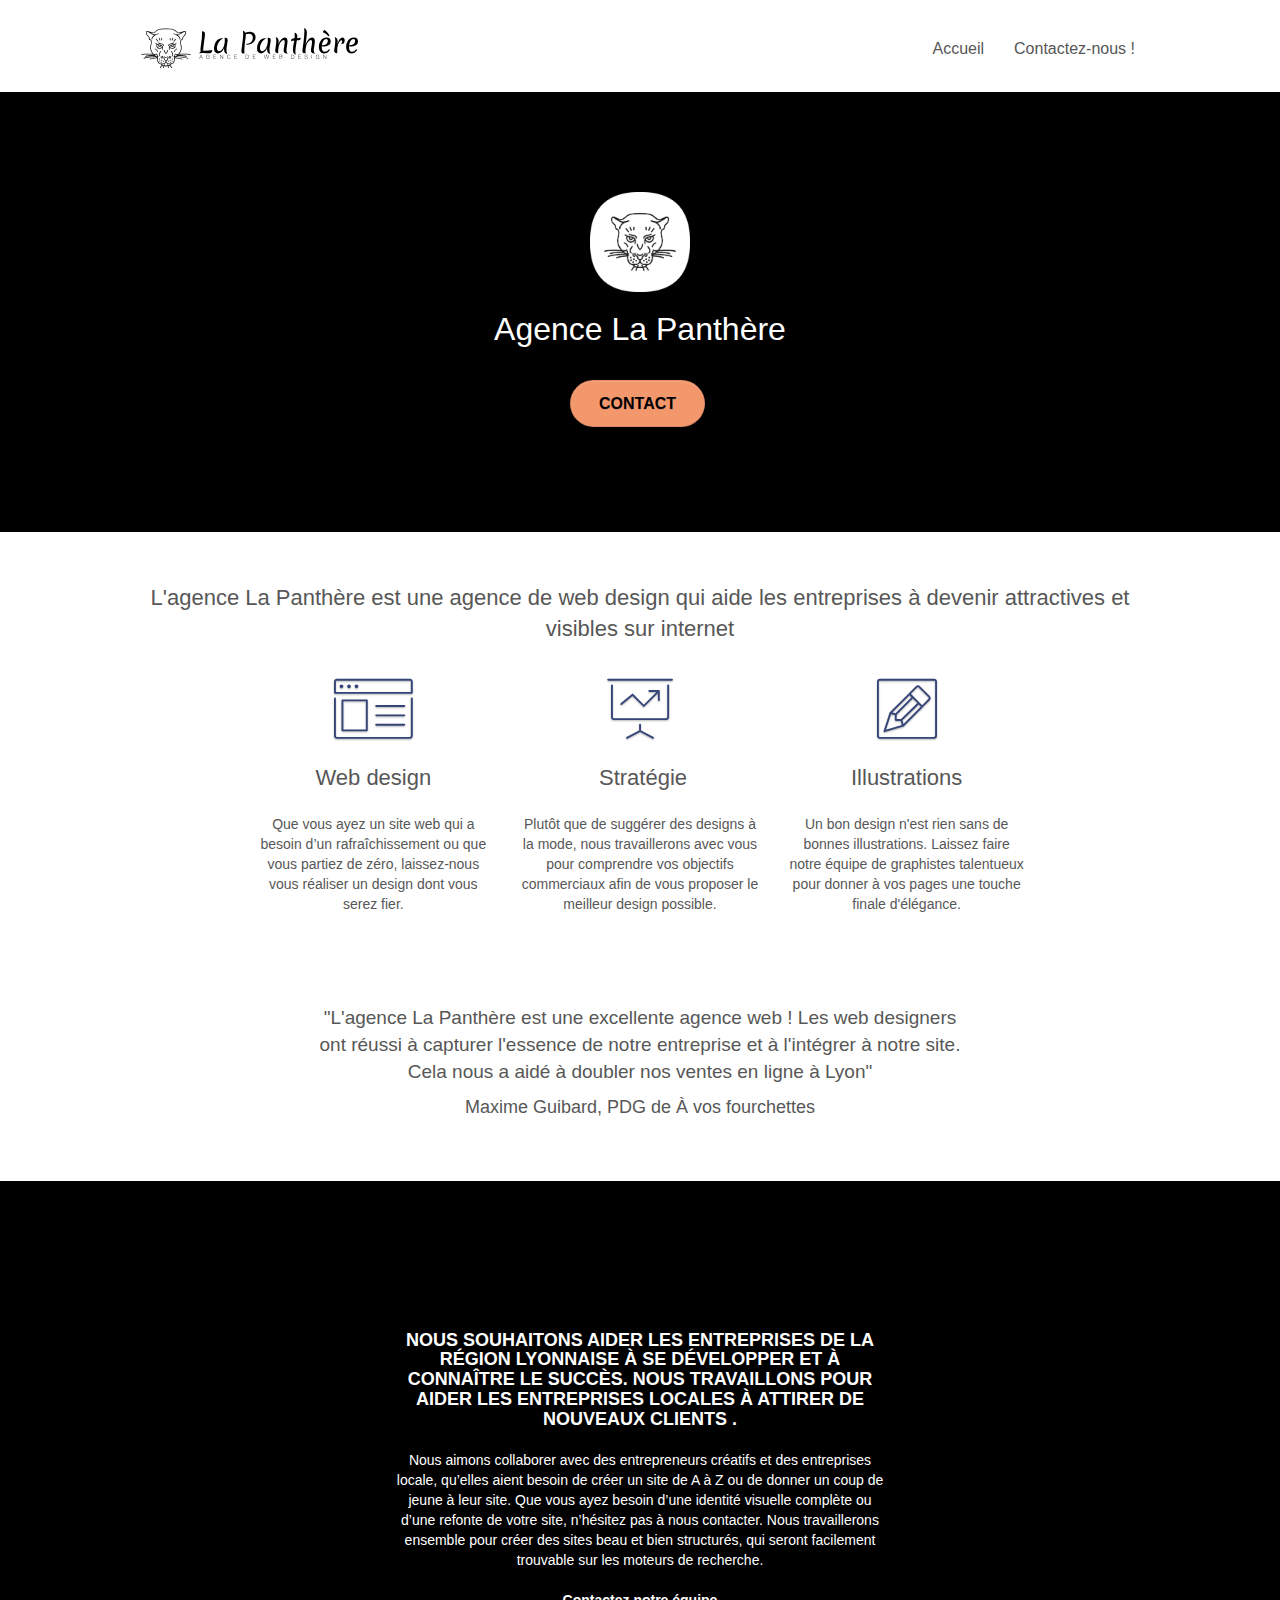
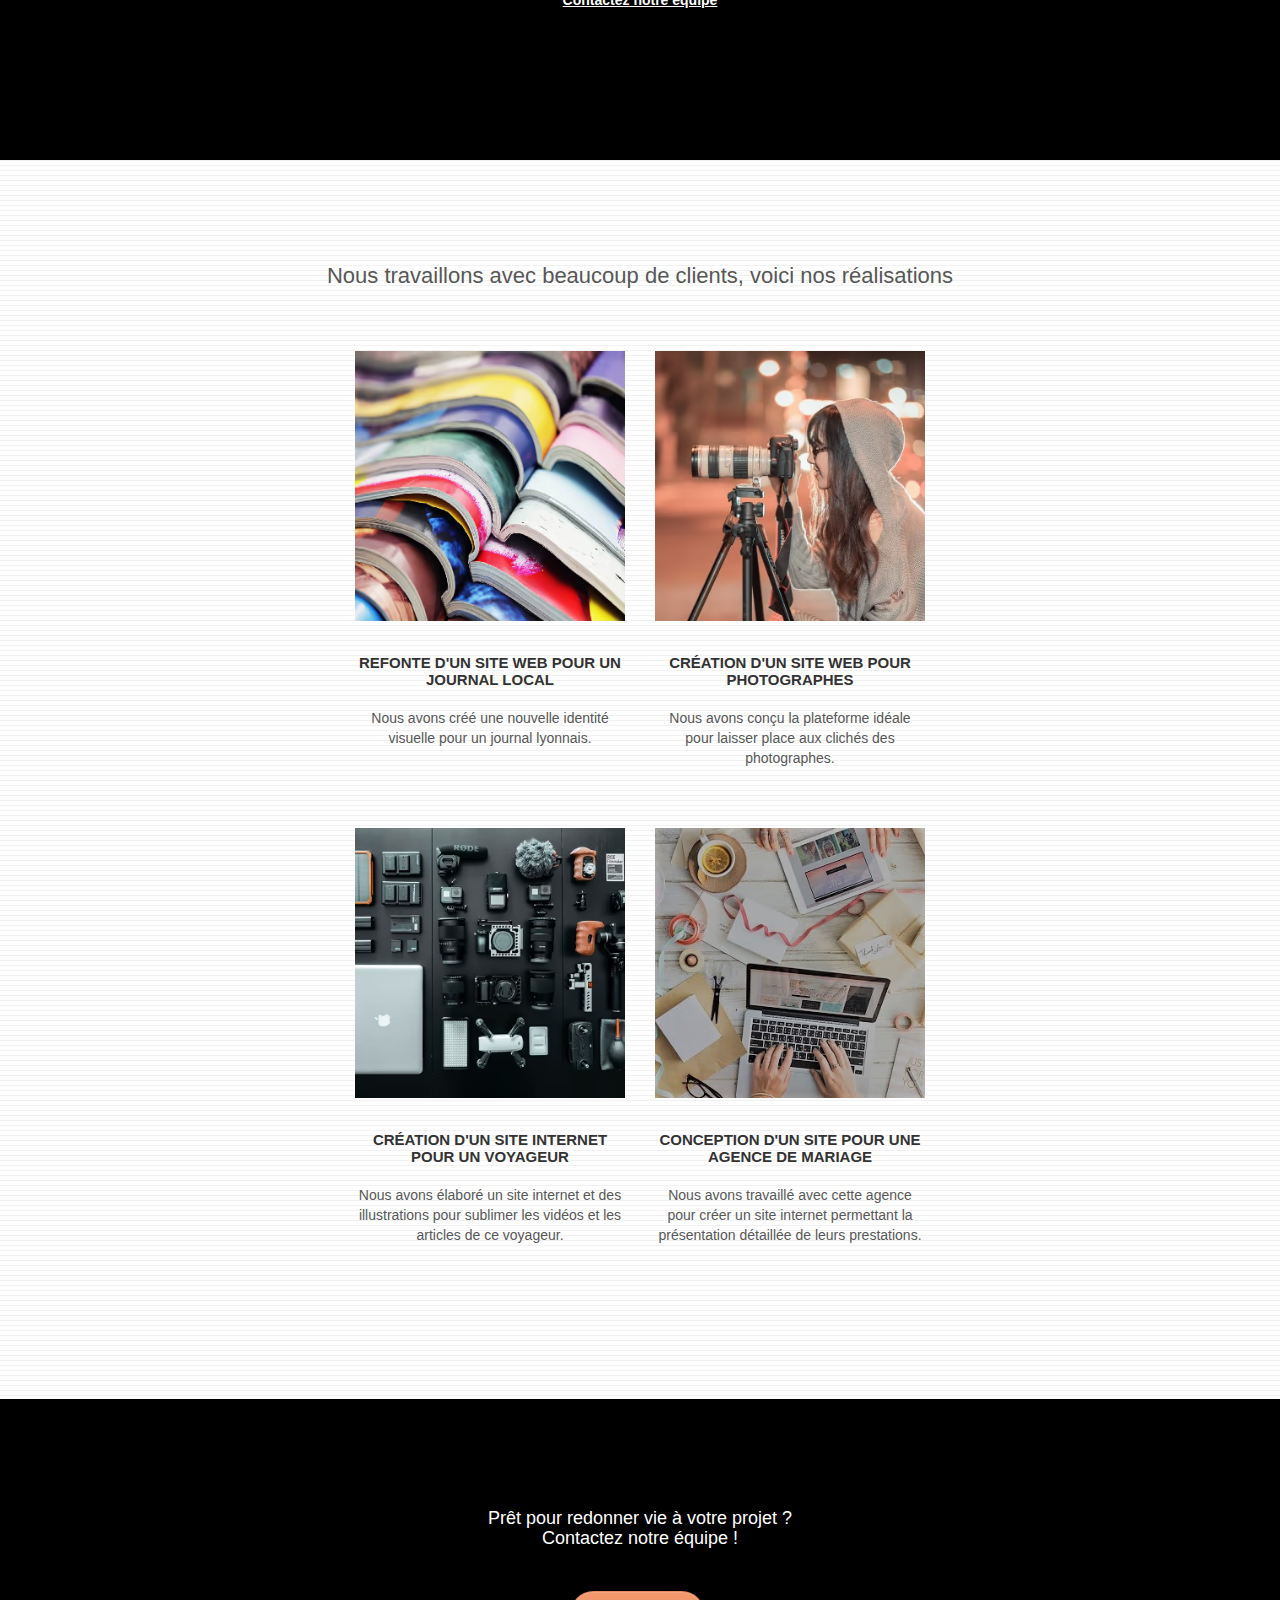
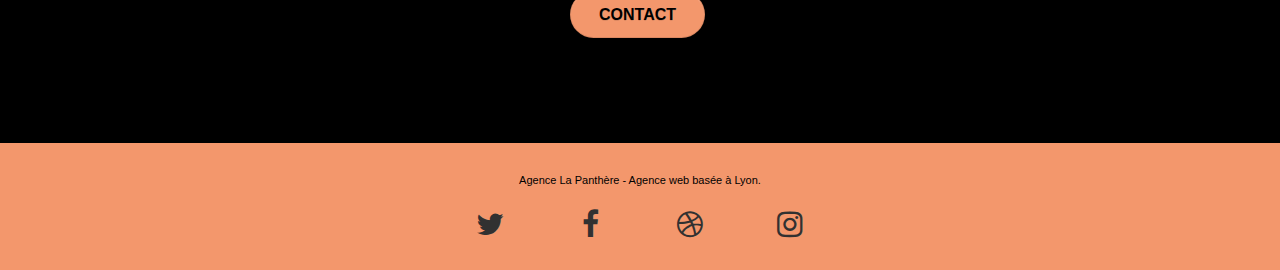
<file: index.html>
<!doctype html>
<html lang="fr">
<head>
    <meta charset="utf-8">
    <meta name="keywords" content="seo, google, site web, site internet, agence design paris, agence design, agence design,agence design,agence design,agence design,agence design,agence design,agence design,agence design">
    <meta name="description" content="L'entreprise La Panthère basée à Lyon est une agence de webdesign. Vous avez besoin de visibilité sur internet, d'un site vitrine ? Nous sommes là pour ça.">
    <meta name="viewport" content="width=device-width, initial-scale=1.0, viewport-fit=cover">
    <link rel="shortcut icon" type="image/png" href="favicon.jpg">
    
	<link rel="stylesheet" type="text/css" href="./css/bootstrap.css">
	<link rel="stylesheet" type="text/css" href="style.css">
	<link rel="stylesheet" type="text/css" href="./css/font-awesome.css">
	<link rel="stylesheet" type="text/css" href="./css/et-line.css">
	
    
	<script src="./js/jquery-2.1.0.js"></script>
	<script src="./js/bootstrap.js"></script>
	<script src="./js/blocs.js"></script>
	<script src="./js/jquery.touchSwipe.js" defer></script>
	<script src="./js/gmaps.js"></script>

    <title>La Panthère</title>

    
<!-- Analytics -->
 
<!-- Analytics END -->
    
</head>
<body>

	<!-- Principal conteneur -->
	<div class="page-container">
	
	<!-- bloc-0 -->
	<header>
		<div class="bloc bgc-white l-bloc " id="bloc-0">
			<div class="container bloc-sm">
		
				<nav class="navbar row">
					<div class="navbar-header">
						<a class="navbar-brand" href="index.html"><img src="img/agence-la-panthere-monochrome.svg" alt="Logo de tête de panthère noir et blanc" height="40" /></a>
						<button id="nav-toggle" type="button" class="ui-navbar-toggle navbar-toggle" data-toggle="collapse" data-target=".navbar-1">
							<span class="sr-only">Toggle navigation</span><span class="icon-bar"></span><span class="icon-bar"></span><span class="icon-bar"></span>
						</button>
					</div>
					<div class="collapse navbar-collapse navbar-1 special-dropdown-nav">
						<ul class="site-navigation nav navbar-nav">
							<li>
								<a href="index.html">Accueil</a>
							</li>
							<li>
							</li>
							<li>
								<a href="contact.html">Contactez-nous !</a>
							</li>
						</ul>
					</div>
				</nav>
			</div>
		</div>
	</header>
	<!-- bloc-0 END -->
	
	<!-- bloc-1-presentation -->
	<main>
		<div class="bloc bgc-dark-slate-blue bg-banniere d-bloc bg-t-edge bloc-bg-texture texture-paper b-parallax" id="bloc-1-hero">
			<div class="container bloc-lg">
				<div class="row tight-width-whitespace">
					<div class="col-sm-12">
						<img src="img/logo.webp" class="center-block image-resize-mode" width="100" alt="Logo d'une tête de panthère" />
						<h1 class="text-center hero-bloc-text white ">
							Agence La Panthère
						</h1>
						<div class="text-center">
							<a href="contact.html" class="btn btn-lg btn-clean btn-rd cta-hero btn-atomic-tangerine black" id="cta-hero">Contact</a>
						</div>
					</div>
				</div>
			</div>
		</div>
		<!-- bloc-1-presentation END -->
		
		<!-- bloc-2-services -->
		<div class="bloc bgc-white l-bloc" id="bloc-2-services">
			<div class="container bloc-md">
				<div class="row">
					<div class="col-sm-12 text-center">
						<p class="lapanthere-description">L'agence La Panthère est une agence de web design qui aide les entreprises à devenir attractives et visibles sur internet</p>
					</div>
				</div>
				<div class="row voffset-lg med-width-whitespace">
					<div class="col-sm-4">
						<div class="text-center">
							<span class="et-icon-browser sm-shadow icon-dark-slate-blue icons icon-lg"></span>
						</div>
						<h2 class="mg-md text-center">
							Web design
						</h2>
						<p class="text-center readable-size">
							Que vous ayez un site web qui a besoin d&rsquo;un rafraîchissement ou que vous partiez de zéro, laissez-nous vous réaliser un design dont vous serez fier.
						</p>
					</div>
					<div class="col-sm-4">
						<div class="text-center">
							<span class="et-icon-presentation sm-shadow icon-dark-slate-blue icons icon-lg"></span>
						</div>
						<h2 class="mg-md text-center">
							&nbsp;Stratégie
						</h2>
						<p class="text-center readable-size">
							Plutôt que de suggérer des designs à la mode, nous travaillerons avec vous pour comprendre vos objectifs commerciaux afin de vous proposer le meilleur design possible.<br>
						</p>
					</div>
					<div class="col-sm-4">
						<div class="text-center">
							<span class="et-icon-edit sm-shadow icon-dark-slate-blue icons icon-lg"></span>
						</div>
						<h2 class="mg-md text-center">
							Illustrations
						</h2>
						<p class="text-center readable-size">
							Un bon design n'est rien sans de bonnes illustrations. Laissez faire notre équipe de graphistes talentueux pour donner à vos pages une touche finale d'élégance.
						</p>
					</div>
				</div>
				<div class="row voffset-lg voffset">
					<div class="col-xs-12 col-md-8 col-md-offset-2 text-center">
						<p class="customer-feedback">"L'agence La Panthère est une excellente agence web ! Les web designers ont réussi à capturer l'essence de notre entreprise et à l'intégrer à notre site. Cela nous a aidé à doubler nos ventes en ligne à Lyon"</p>
						<p class="customer-feedback__name">Maxime Guibard, PDG de À vos fourchettes</p>
					</div>
				</div>
			</div>
		</div>
		<!-- bloc-2-services END -->
		
		<!-- bloc-3-what-i-do -->
		<div class="bloc tc-white bgc-atomic-tangerine bg-presentation d-bloc bloc-bg-texture texture-paper b-parallax" id="bloc-3-what-i-do">
			<div class="container bloc-lg">
				<div class="row tight-width-whitespace black-background">
					<div class="col-sm-12">
						<h3 class="mg-md text-center white big-readable-size">
							Nous souhaitons aider les entreprises de la région Lyonnaise à se développer et à connaître le succès. Nous travaillons pour aider les entreprises locales à attirer de nouveaux clients .<br>
						</h3>
						<p class="text-center white readable-size">
							Nous aimons collaborer avec des entrepreneurs créatifs et des entreprises locale, qu’elles aient besoin de créer un site de A à Z ou de donner un coup de jeune à leur site. Que vous ayez besoin d’une identité visuelle complète ou d’une refonte de votre site, n’hésitez pas à nous contacter. Nous travaillerons ensemble pour créer des sites beau et bien structurés, qui seront facilement trouvable sur les moteurs de recherche. <br><br><a class="ltc-white bold-link" href="contact.html">Contactez notre équipe</a><br>
						</p>
					</div>
				</div>
			</div>
		</div>
		<!-- bloc-3-what-i-do END -->
		
		<!-- bloc-4-portfolio -->
		<div class="bloc bgc-white bg-lines-h2-bg bg-repeat l-bloc" id="bloc-4-portfolio">
			<div class="container bloc-lg">
				<div class="row">
					<div class="col-sm-12 text-center">
						<p class="portfolio-title">Nous travaillons avec beaucoup de clients, voici nos réalisations</p>
					</div>
				</div>
				<div class="row tight-width-whitespace portfolio-row">
					<div class="col-sm-6 center-img">
						<a href="#" data-lightbox="img/1.jpg" data-gallery-id="gallery-1" data-caption="Refonte d'un site web pour un journal local" data-frame="snapshot-lb"><img src="img/1.avif" alt="Plusieurs journaux entreposés les uns sur les autres" class="img-responsive portfolio-thumb" width="320" height="320"/></a>
						<h3 class="mg-md text-center">
							Refonte d'un site web pour un journal local
						</h3>
						<p class="text-center readable-size">
							Nous avons créé une nouvelle identité visuelle pour un journal lyonnais.
						</p>
					</div>
					<div class="col-sm-6 center-img">
						<a href="#" data-lightbox="img/2.jpg" data-gallery-id="gallery-1" data-caption="Création d'un site web pour photographes" data-frame="snapshot-lb"><img src="img/2.avif" class="img-responsive portfolio-thumb" alt="Photographe derrière son objectif d'appareil photo" width="320" height="320"/></a>
						<h3 class="mg-md text-center">
							Création d'un site web pour photographes
						</h3>
						<p class="text-center readable-size">
							Nous avons conçu la plateforme idéale pour laisser place aux clichés des photographes.
						</p>
					</div>
				</div>
				<div class="row tight-width-whitespace portfolio-row">
					<div class="col-sm-6 center-img">
						<a href="#" data-lightbox="img/3.bmp" data-gallery-id="gallery-1" data-caption="Création d'un site internet pour un voyageur" data-frame="snapshot-lb"><img src="img/3.avif" class="img-responsive portfolio-thumb" alt="Caméra et autre matériel pour faire des vidéos pour un voyageur voulant partager ses aventures" width="320" height="320"/></a>
						<h3 class="mg-md text-center">
							Création d'un site internet pour un voyageur
						</h3>
						<p class="text-center readable-size">
							Nous avons élaboré un site internet et des illustrations pour sublimer les vidéos et les articles de ce voyageur.
						</p>
					</div>
					<div class="col-sm-6 center-img">
						<a href="#" data-lightbox="img/4.bmp" data-gallery-id="gallery-1" data-caption="Conception d'un site pour une agence de mariage" data-frame="snapshot-lb"><img src="img/4.avif" class="img-responsive portfolio-thumb" alt="Accessoires pour un mariage disposés sur une table avec quelqu'un travaillant sur ordinateur" width="320" height="320"/></a>
						<h3 class="mg-md text-center">
							Conception d'un site pour une agence de mariage
						</h3>
						<p class="text-center readable-size">
							Nous avons travaillé avec cette agence pour créer un site internet permettant la présentation détaillée de leurs prestations.
						</p>
					</div>
				</div>
			</div>
		</div>
		<!-- bloc-4-portfolio END -->
		
		<!-- bloc-5-cta -->
		<div class="bloc bgc-dark-slate-blue bg-banniere d-bloc bloc-bg-texture texture-paper" id="bloc-5-cta">
			<div class="container bloc-lg">
				<div class="row">
					<h4 class="mg-md text-center white contact-our-team">
						Prêt pour redonner vie à votre projet ?<br>Contactez notre équipe !
					</h4>
					<div class="col-sm-12 text-center">
						<a href="contact.html" class="btn btn-atomic-tangerine btn-clean btn-rd btn-lg cta-hero black">Contact</a>
					</div>
				</div>
			</div>
		</div>
	</main>

<!-- bloc-5-cta END -->

<!-- Footer - bloc-8 -->
<footer>
	<div class="bloc bgc-atomic-tangerine d-bloc" id="bloc-8">
		<div class="container bloc-sm footer-padding">
			<div class="row">
				<div class="col-sm-12">
					<p class="text-center black">
						Agence La Panthère - Agence web basée à Lyon.<br>
					</p>
					<div class="row row-no-gutters social logo-margin">
						<div class="col-sm-3">
							<div class="text-center">
								<a class="social" href="index.html" aria-label="logo Twitter"><span class="fa fa-twitter icon-md"></span></a>
							</div>
						</div>
						<div class="col-sm-3">
							<div class="text-center">
								<a class="social" href="index.html" aria-label="logo Facebook"><span class="fa fa-facebook icon-md"></span></a>
							</div>
						</div>
						<div class="col-sm-3">
							<div class="text-center">
								<a class="social" href="index.html" aria-label="logo Dribbble"><span class="fa fa-dribbble icon-md"></span></a>
							</div>
						</div>
						<div class="col-sm-3">
							<div class="text-center">
								<a class="social" href="index.html" aria-label="logo Instagram"><span class="fa fa-instagram icon-md"></span></a>
							</div>
						</div>
					</div>
				</div>
			</div>
		</div>
	</div>
</footer>
<!-- Footer - bloc-8 END -->

</div>
<!-- Principal conteneur END -->
    

</body>
</html>
</file>
<file: style.css>
body {
    margin: 0;
    padding: 0;
    background: #FFF;
    overflow-x: hidden;
    -webkit-font-smoothing: antialiased;
    -moz-osx-font-smoothing: grayscale;
}

a,
button {
    transition: all .3s ease-in-out;
    outline: none!important;
}

a:hover {
    text-decoration: none;
    cursor: pointer;
}

#page-loading-blocs-notifaction {
    position: fixed;
    top: 0;
    bottom: 0;
    width: 100%;
    z-index: 100000;
    background: #FFFFFF url("img/pageload-spinner.gif") no-repeat center center;
}

.bloc {
    width: 100%;
    clear: both;
    background: 50% 50% no-repeat;
    padding: 0 50px;
    -webkit-background-size: cover;
    -moz-background-size: cover;
    -o-background-size: cover;
    background-size: cover;
    position: relative;
}

.bloc .container {
    padding-left: 0;
    padding-right: 0;
}

.bloc-lg {
    padding: 100px 50px;
}

.bloc-md {
    padding: 50px;
}

.bloc-sm {
    padding: 20px 50px;
}

.bg-center,
.bg-l-edge,
.bg-r-edge,
.bg-t-edge,
.bg-b-edge,
.bg-tl-edge,
.bg-bl-edge,
.bg-tr-edge,
.bg-br-edge,
.bg-repeat {
    -webkit-background-size: auto!important;
    -moz-background-size: auto!important;
    -o-background-size: auto!important;
    background-size: auto!important;
}

.bg-repeat {
    background: repeat;
}

.bg-t-edge {
    background: top no-repeat;
}

.bloc-bg-texture::before {
    content: "";
    background-size: 2px 2px;
    position: absolute;
    top: 0;
    bottom: 0;
    left: 0;
    right: 0;
}

.texture-paper::before {
    background: url("img/texture-paper.avif");
    background-size: 280px 280px;
}

.b-parallax {
    background-attachment: fixed;
}

.d-bloc {
    color: rgba(255, 255, 255, .7);
}

.d-bloc button:hover {
    color: rgba(255, 255, 255, .9);
}

.d-bloc .icon-round,
.d-bloc .icon-square,
.d-bloc .icon-rounded,
.d-bloc .icon-semi-rounded-a,
.d-bloc .icon-semi-rounded-b {
    border-color: rgba(255, 255, 255, .9);
}

.d-bloc .divider-h span {
    border-color: rgba(255, 255, 255, .2);
}

.d-bloc .a-btn,
.d-bloc .navbar a,
.d-bloc .navbar-brand,
.d-bloc a .icon-sm,
.d-bloc a .icon-md,
.d-bloc a .icon-lg,
.d-bloc a .icon-xl,
.d-bloc h1 a,
.d-bloc h2 a,
.d-bloc h3 a,
.d-bloc h4 a,
.d-bloc h5 a,
.d-bloc h6 a,
.d-bloc p a {
    color: rgba(255, 255, 255, .6);
}

.d-bloc .a-btn:hover,
.d-bloc .navbar a:hover,
.d-bloc .navbar-brand:hover,
.d-bloc a:hover .icon-sm,
.d-bloc a:hover .icon-md,
.d-bloc a:hover .icon-lg,
.d-bloc a:hover .icon-xl,
.d-bloc h1 a:hover,
.d-bloc h2 a:hover,
.d-bloc h3 a:hover,
.d-bloc h4 a:hover,
.d-bloc h5 a:hover,
.d-bloc h6 a:hover,
.d-bloc p a:hover {
    color: rgba(255, 255, 255, 1);
}

.d-bloc .navbar-toggle .icon-bar {
    background: rgba(255, 255, 255, 1);
}

.d-bloc .btn-wire,
.d-bloc .btn-wire:hover {
    color: rgba(255, 255, 255, 1);
    border-color: rgba(255, 255, 255, 1);
}

.d-bloc .panel {
    color: rgba(0, 0, 0, .5);
}

.d-bloc .panel button:hover {
    color: rgba(0, 0, 0, .7);
}

.d-bloc .panel icon {
    border-color: rgba(0, 0, 0, .7);
}

.d-bloc .panel .divider-h span {
    border-color: rgba(0, 0, 0, .1);
}

.d-bloc .panel .a-btn {
    color: rgba(0, 0, 0, .6);
}

.d-bloc .panel .a-btn:hover {
    color: rgba(0, 0, 0, 1);
}

.d-bloc .panel .btn-wire,
.d-bloc .panel .btn-wire:hover {
    color: rgba(0, 0, 0, .7);
    border-color: rgba(0, 0, 0, .3);
}

.d-bloc .panel,
.l-bloc {
    color: rgba(0, 0, 0, .5);
}

.d-bloc .panel button:hover,
.l-bloc button:hover {
    color: rgba(0, 0, 0, .7);
}

.l-bloc .icon-round,
.l-bloc .icon-square,
.l-bloc .icon-rounded,
.l-bloc .icon-semi-rounded-a,
.l-bloc .icon-semi-rounded-b {
    border-color: rgba(0, 0, 0, .7);
}

.d-bloc .panel .divider-h span,
.l-bloc .divider-h span {
    border-color: rgba(0, 0, 0, .1);
}

.d-bloc .panel .a-btn,
.l-bloc .a-btn,
.l-bloc .navbar a,
.l-bloc .navbar-brand,
.l-bloc a .icon-sm,
.l-bloc a .icon-md,
.l-bloc a .icon-lg,
.l-bloc a .icon-xl,
.l-bloc h1 a,
.l-bloc h2 a,
.l-bloc h3 a,
.l-bloc h4 a,
.l-bloc h5 a,
.l-bloc h6 a,
.l-bloc p a {
    color: rgba(0, 0, 0, .6);
}

.d-bloc .panel .a-btn:hover,
.l-bloc .a-btn:hover,
.l-bloc .navbar a:hover,
.l-bloc .navbar-brand:hover,
.l-bloc a:hover .icon-sm,
.l-bloc a:hover .icon-md,
.l-bloc a:hover .icon-lg,
.l-bloc a:hover .icon-xl,
.l-bloc h1 a:hover,
.l-bloc h2 a:hover,
.l-bloc h3 a:hover,
.l-bloc h4 a:hover,
.l-bloc h5 a:hover,
.l-bloc h6 a:hover,
.l-bloc p a:hover {
    color: rgba(0, 0, 0, 1);
}

.l-bloc .navbar-toggle .icon-bar {
    color: rgba(0, 0, 0, .6);
}

.d-bloc .panel .btn-wire,
.d-bloc .panel .btn-wire:hover,
.l-bloc .btn-wire,
.l-bloc .btn-wire:hover {
    color: rgba(0, 0, 0, .7);
    border-color: rgba(0, 0, 0, .3);
}

.voffset {
    margin-top: 30px;
}

.voffset-lg {
    margin-top: 80px;
}

.row-no-gutters {
    margin-right: 0;
    margin-left: 0;
}

.row.row-no-gutters > [class^="col-"],
.row.row-no-gutters > [class*=" col-"] {
    padding-right: 0;
    padding-left: 0;
}

#bloc-1-hero h1 {
    font-size: 32px;
}

.navbar {
    margin-bottom: 0;
    z-index: 1;
}

.navbar-brand {
    height: auto;
    padding: 3px 15px;
    font-size: 25px;
    font-weight: normal;
    font-weight: 600;
    line-height: 44px;
}

.navbar-brand img {
    max-height: 200px;
    margin: 0 5px 0 0;
    display: inline;
}

.navbar-brand img[src$=svg] {
    min-width: 100px;
}

.nav-center .navbar-brand img {
    margin: 0;
}

.navbar .nav {
    padding-top: 2px;
    margin-right: -16px;
    float: right;
    z-index: 1;
}

.nav > li {
    float: left;
    margin-top: 4px;
    font-size: 16px;
}

.navbar-nav .open .dropdown-menu > li > a {
    text-align: inherit;
}

.nav > li a:hover,
.nav > li a:focus {
    background: transparent;
}

.navbar-toggle {
    margin: 10px 10px 0 0;
    border: 0px;
}

.navbar-toggle:hover {
    background: transparent!important;
}

.navbar-toggle .icon-bar {
    background-color: rgba(0, 0, 0, .5);
    width: 26px;
}

.nav-invert .navbar .nav {
    float: left;
}

.nav-invert .navbar-header,
.nav-invert .navbar-brand {
    float: right;
    position: relative;
    z-index: 2;
}

@media (min-width: 768px) {
    .site-navigation {
        position: absolute;
        top: 50%;
        right: 20px;
        transform: translate(0, -50%);
        -webkit-transform: translateY(-50%);
    }
    .nav > li .dropdown-menu a,
    .nav > li .dropdown-menu a:hover {
        color: #484848;
    }
    .nav-invert .site-navigation {
        left: 0;
        right: 0;
    }
    .nav-center {
        text-align: center;
    }
    .nav-center .navbar-header {
        width: 100%;
    }
    .nav-center .navbar-header,
    .nav-center .navbar-brand,
    .nav-center .nav > li {
        float: none;
        display: inline-block;
    }
    .nav-center .site-navigation {
        position: relative;
        width: 100%;
        right: 0;
        margin-right: 0px;
        margin-top: 20px;
    }
    .nav-center.mini-nav .navbar-toggle {
        float: none;
        margin: 10px auto 0;
    }
}

.nav > li > .dropdown a {
    background: none!important;
    display: block;
    padding: 14px 15px;
}

nav .caret {
    margin: 0 5px;
}

.dropdown-menu .dropdown-menu {
    top: -8px;
    left: 100%;
}

.dropdown-menu .dropmenu-flow-right {
    top: 100%;
    left: 0;
    margin-left: -1px;
    border-top-left-radius: 0;
    border-top-right-radius: 0;
}

.dropdown-menu .dropdown span {
    border: 4px solid black;
    border-top-color: transparent;
    border-right-color: transparent;
    border-bottom-color: transparent;
    margin: 6px -5px 0 0!important;
    float: right;
}

.mg-md {
    margin-top: 10px;
    margin-bottom: 20px;
}

.mg-lg {
    margin-top: 10px;
    margin-bottom: 40px;
}

.btn {
    margin: 0 5px 5px 0;
}

.btn.pull-right {
    margin: 0 0 5px 5px;
}

.btn-d,
.btn-d:hover,
.btn-d:focus {
    color: #FFF;
    background: rgba(0, 0, 0, .3);
}

button {
    outline: none!important;
}

.btn-rd {
    border-radius: 40px;
}

.btn-clean {
    border: 1px solid rgba(0, 0, 0, .08);
    border-bottom-color: rgba(0, 0, 0, .1);
    text-shadow: 0 1px 0 rgba(0, 0, 1, .1);
    box-shadow: 0 1px 3px rgba(0, 0, 1, .25), inset 0 1px 0 0 rgba(255, 255, 255, .15);
}

.icon-md {
    font-size: 30px!important;
}

.icon-lg {
    font-size: 60px!important;
}

.sm-shadow {
    text-shadow: 0 1px 2px rgba(0, 0, 0, .3);
}

.panel-sq,
.panel-sq .panel-heading,
.panel-sq .panel-footer {
    border-radius: 0;
}

.panel-rd {
    border-radius: 30px;
}

.panel-rd .panel-heading {
    border-radius: 29px 29px 0 0;
}

.panel-rd .panel-footer {
    border-radius: 0 0 29px 29px;
}

.form-control {
    border-color: rgba(0, 0, 0, .1);
    box-shadow: none;
}

.scrollToTop {
    width: 40px;
    height: 40px;
    position: fixed;
    bottom: 20px;
    right: 20px;
    opacity: 0;
    z-index: 500;
    transition: all .3s ease-in-out;
}

.scrollToTop span {
    margin-top: 6px;
}

.showScrollTop {
    font-size: 14px;
    opacity: 1;
}

a[data-lightbox] {
    position: relative;
    display: block;
    text-align: center;
}

a[data-lightbox]:hover::before {
    content: "+";
    font-family: "HelveticaNeue-Light", "Helvetica Neue Light", "Helvetica Neue", Helvetica, Arial;
    font-size: 32px;
    width: 50px;
    height: 50px;
    margin-left: -25px;
    border-radius: 50%;
    background: rgba(0, 0, 0, .6);
    color: #FFF;
    font-weight: 100;
    z-index: 1;
    position: absolute;
    top: 50%;
    transform: translateY(-50%);
    -webkit-transform: translateY(-50%);
}

a[data-lightbox]:hover img {
    opacity: 0.6;
    -webkit-animation-fill-mode: none;
    animation-fill-mode: none;
}

#lightbox-modal {
    display: flex;
    align-items: center;
}

#lightbox-modal .modal-dialog {
    width: 90%;
    max-width: 900px;
    margin: 0 auto 0;
}

#lightbox-modal .modal-dialog img {
    max-height: 90vh;
    margin: 0 auto;
}

.lightbox-caption {
    padding: 20px;
    color: #FFF;
    background: rgba(0, 0, 0, .5);
    position: absolute;
    left: 15px;
    right: 15px;
    bottom: 5px;
}

.close-lightbox {
    color: #FFF;
    font-size: 30px;
    position: absolute;
    top: 20px;
    right: 20px;
    z-index: 20;
    background: rgba(0, 0, 0, .5);
    border: none;
    line-height: 30px;
    padding: 0 9px 5px;
    opacity: 0.3;
}

.close-lightbox:hover,
.next-lightbox:hover,
.prev-lightbox:hover {
    opacity: 1.0;
    color: #FFF;
}

.next-lightbox,
.prev-lightbox {
    font-size: 20px;
    color: rgba(255, 255, 255, .9);
    background: rgba(0, 0, 0, .5);
    transition: all .2s ease-in-out;
    position: absolute;
    top: 45%;
    z-index: 1;
    opacity: 0.4;
}

.next-lightbox {
    padding: 6px 8px 1px 13px;
    right: 25px;
}

.prev-lightbox {
    padding: 6px 13px 1px 10px;
    left: 25px;
}

.snapshot-lb .modal-body {
    padding-bottom: 45px;
}

.snapshot-lb .lightbox-caption {
    padding: 0;
    color: rgba(0, 0, 0, .5);
    background: none;
}

h1,
h2,
h3,
h4,
h5,
h6,
p,
label,
.btn,
a {
    font-family: "helvetica";
    font-weight: 400;
    color: #575757!important;
}

.container {
    max-width: 1000px;
}

.hero-bloc-text {
    font-size: 38px;
}

.hero-bloc-text-sub {
    font-size: 36px;
}

.statement-bloc-text {
    line-height: 26px;
    font-style: italic;
    font-size: 20px;
    text-align: center;
    font-weight: lighter;
    max-width: 520px;
    margin: auto auto auto auto;
}

p {
    font-size: 11px;
}

.tight-width-whitespace {
    max-width: 600px;
    margin: auto auto auto auto;
}

.h1 {
    font-size: 20px;
    font-family: "Open Sans";
}

.cta-hero {
    margin-top: 22px;
    color: #FFFFFF!important;
    text-transform: uppercase;
    padding: 12px 28px 12px 28px;
    font-size: 16px;
    font-weight: 700;
}

.social {
    max-width: 400px;
    margin: auto auto auto auto;
}

h2 {
    font-size: 22px;
    line-height: 1.4em;
}

h3 {
    font-size: 15px;
    text-transform: uppercase;
    font-weight: 700;
    color: #333333!important;
}

.med-width-whitespace {
    max-width: 800px;
    margin: auto auto auto auto;
    box-shadow: 0px 0px 0px #000000;
}

h1 {
    color: #333333!important;
}

h4 {
    color: #333333!important;
}

.icons {
    margin-bottom: 14px;
    margin-top: 24px;
}

.white {
    color: #FFFFFF!important;
}

.portfolio-thumb {
    margin-bottom: 24px;
}

.portfolio-row {
    margin-bottom: 44px;
    margin-top: 50px;
}

.avatar {
    box-shadow: 0px 4px 9px rgba(0, 0, 0, 0.3);
}

.black-background {
    background-color: rgba(165, 147, 99, 0.7);
    padding: 40px 40px 40px 40px;
}

.bold-link {
    font-weight: 900;
    text-decoration: underline!important;
}

.bgc-white {
    background-color: #FFFFFF;
}

.bgc-dark-slate-blue {
    background-color: #364577;
}

.bgc-atomic-tangerine {
    background-color: #F3976C;
}

.tc-white {
    color: #F3976C!important;
}

.btn-atomic-tangerine {
    background: #F3976C;
    color: #FFFFFF!important;
}

.btn-atomic-tangerine:hover {
    background: #c27956!important;
    color: #000000!important;
}

.ltc-white {
    color: #FFFFFF!important;
}

.ltc-white:hover {
    color: #cccccc!important;
}

.ltc-atomic-tangerine {
    color: #F3976C!important;
}

.ltc-atomic-tangerine:hover {
    color: #c27956!important;
}

.icon-dark-slate-blue {
    color: #364577!important;
    border-color: #364577!important;
}

.bg-dots-bg {
    background-image: url("img/dots-bg.png");
}

.bg-lines-h2-bg {
    background-image: url("img/lines-h2-bg.png");
}

.bg-banniere {
    background-image: url("img/agence-la-panthere.avif");
}

.bg-presentation {
    background-image: url("img/image-de-presentation.avif");
}

@media (max-width: 1024px) {
    .bloc {
        padding-left: 20px;
        padding-right: 20px;
    }
    .bloc.full-width-bloc,
    .bloc-tile-2.full-width-bloc .container,
    .bloc-tile-3.full-width-bloc .container,
    .bloc-tile-4.full-width-bloc .container {
        padding-left: 0;
        padding-right: 0;
    }
}

@media (max-width: 992px) and (min-width: 768px) {
    .navbar .nav {
        max-width: 80%
    }
    .nav-center.navbar .nav {
        max-width: 100%
    }
}

@media only screen and (min-width: 768px) and (max-width: 1024px) and (orientation: landscape) {
    .b-parallax {
        background-attachment: scroll;
    }
}

@media only screen and (min-width: 1024px) and (max-width: 1366px) and (-webkit-min-device-pixel-ratio: 1.5) {
    .b-parallax {
        background-attachment: scroll;
    }
}

@media (max-width: 991px) {
    .container {
        width: 100%;
    }
    .b-parallax {
        background-attachment: scroll;
    }
    .page-container,
    #hero-bloc {
        overflow-x: hidden;
        position: relative;
    }
    .bloc-group,
    .bloc-group .bloc {
        display: block;
        width: 100%;
    }
    .bloc-fill-screen .fill-bloc-top-edge,
    .bloc-fill-screen .fill-bloc-bottom-edge {
        padding: 0 20px;
    }
}

@media (max-width: 767px) {
    .page-container {
        overflow-x: hidden;
        position: relative;
    }
    h1,
    h2,
    h3,
    h4,
    h5,
    h6,
    p,
    #disqus_thread {
        padding-left: 10px!important;
        padding-right: 10px!important;
    }
    .b-parallax {
        background-attachment: scroll;
    }
    .navbar .nav {
        padding-top: 0;
        border-top: 1px solid rgba(0, 0, 0, .2);
        float: none!important;
    }
    .navbar.row {
        margin-left: 0;
        margin-right: 0;
    }
    .site-navigation {
        position: inherit;
        transform: none;
        -webkit-transform: none;
        -ms-transform: none;
    }
    .nav > li {
        margin-top: 0;
        border-bottom: 1px solid rgba(0, 0, 0, .1);
        background: rgba(0, 0, 0, .05);
        text-align: left;
        padding-left: 15px;
        width: 100%;
    }
    .nav > li:hover {
        background: rgba(0, 0, 0, .08);
    }
    .dropdown .dropdown a .caret {
        float: none;
        margin: 5px 0 0 10px!important;
        border: 4px solid black;
        border-bottom-color: transparent;
        border-right-color: transparent;
        border-left-color: transparent;
    }
    #hero-bloc .navbar .nav {
        background: rgba(0, 0, 0, .8);
    }
    #hero-bloc .navbar .nav a {
        color: rgba(255, 255, 255, .6);
    }
    .hero {
        padding: 50px 0;
    }
    .hero-nav {
        left: -1px;
        right: -1px;
    }
    .navbar-collapse {
        padding: 0;
        overflow-x: hidden;
        -webkit-box-shadow: none;
        box-shadow: none;
    }
    .navbar-brand img {
        max-height: 40px;
        width: auto;
    }
    .nav-invert .navbar-header {
        float: none;
        width: 100%;
    }
    .nav-invert .navbar-toggle {
        float: left;
        margin-left: 10px;
    }
    .bloc {
        padding-left: 0;
        padding-right: 0;
    }
    .bloc-xxl,
    .bloc-xl,
    .bloc-lg {
        padding: 40px 0;
    }
    .bloc-sm,
    .bloc-md {
        padding-left: 0;
        padding-right: 0;
    }
    .bloc-tile-2 .container,
    .bloc-tile-3 .container,
    .bloc-tile-4 .container,
    .bloc-fill-screen .fill-bloc-top-edge,
    .bloc-fill-screen .fill-bloc-bottom-edge {
        padding-left: 0;
        padding-right: 0;
    }
    .a-block {
        padding: 0 10px;
    }
    .btn-dwn {
        display: none;
    }
    .voffset {
        margin-top: 5px;
    }
    .voffset-md {
        margin-top: 20px;
    }
    .voffset-lg {
        margin-top: 30px;
    }
    form {
        padding: 5px;
    }
    .close-lightbox {
        display: inline-block;
    }
    .blocsapp-device-iphone5 {
        background-size: 216px 425px;
        padding-top: 60px;
        width: 216px;
        height: 425px;
    }
    .blocsapp-device-iphone5 img {
        width: 180px;
        height: 320px;
    }
}

@media (max-width: 400px) {
    .bloc {
        padding-left: 0;
        padding-right: 0;
    }
}

@media (max-width: 767px) {
    .bloc-mob-center-text {
        text-align: center;
    }
}

.lapanthere-description {
    font-size: 22px;
}

h2 p {
    font-size: 17px;
}

.customer-feedback {
    font-size: 19px;
}

.customer-feedback__name {
    font-size: 18px;
}

.readable-size {
    font-size: 14px;
}

.big-readable-size {
    font-size: 18px;
}


.footer-padding {
    padding: 30px 0;
}

.logo-margin {
    margin-top: 20px;
}

.portfolio-title {
    font-size: 22px;
}

.center-img {
    display: flex;
    flex-direction: column;
    justify-content: center;
    align-items: center;
}

.contact-our-team {
    position: relative;
    z-index: 99;
}

.black {
    color: black!important;
}

.fa-instagram,
.fa-dribbble,
.fa-facebook,
.fa-twitter {
    color: rgb(49, 49, 49)!important;
}

.fa-instagram:hover,
.fa-dribbble:hover,
.fa-facebook:hover,
.fa-twitter:hover {
    color: black!important;
}
</file>
<file: css/et-line.css>
@font-face {
    font-family: et-line;
    src: url(../fonts/et-line.eot);
    src: url(../fonts/et-line.eot?#iefix) format('embedded-opentype'), url(../fonts/et-line.woff) format('woff'), url(../fonts/et-line.ttf) format('truetype'), url(../fonts/et-line.svg#et-line) format('svg');
    font-weight: 400;
    font-style: normal
}

.et-icon-adjustments,
.et-icon-alarmclock,
.et-icon-anchor,
.et-icon-aperture,
.et-icon-attachment,
.et-icon-bargraph,
.et-icon-basket,
.et-icon-beaker,
.et-icon-bike,
.et-icon-book-open,
.et-icon-briefcase,
.et-icon-browser,
.et-icon-calendar,
.et-icon-camera,
.et-icon-caution,
.et-icon-chat,
.et-icon-circle-compass,
.et-icon-clipboard,
.et-icon-clock,
.et-icon-cloud,
.et-icon-compass,
.et-icon-desktop,
.et-icon-dial,
.et-icon-document,
.et-icon-documents,
.et-icon-download,
.et-icon-dribbble,
.et-icon-edit,
.et-icon-envelope,
.et-icon-expand,
.et-icon-facebook,
.et-icon-flag,
.et-icon-focus,
.et-icon-gears,
.et-icon-genius,
.et-icon-gift,
.et-icon-global,
.et-icon-globe,
.et-icon-googleplus,
.et-icon-grid,
.et-icon-happy,
.et-icon-hazardous,
.et-icon-heart,
.et-icon-hotairballoon,
.et-icon-hourglass,
.et-icon-key,
.et-icon-laptop,
.et-icon-layers,
.et-icon-lifesaver,
.et-icon-lightbulb,
.et-icon-linegraph,
.et-icon-linkedin,
.et-icon-lock,
.et-icon-magnifying-glass,
.et-icon-map,
.et-icon-map-pin,
.et-icon-megaphone,
.et-icon-mic,
.et-icon-mobile,
.et-icon-newspaper,
.et-icon-notebook,
.et-icon-paintbrush,
.et-icon-paperclip,
.et-icon-pencil,
.et-icon-phone,
.et-icon-picture,
.et-icon-pictures,
.et-icon-piechart,
.et-icon-presentation,
.et-icon-pricetags,
.et-icon-printer,
.et-icon-profile-female,
.et-icon-profile-male,
.et-icon-puzzle,
.et-icon-quote,
.et-icon-recycle,
.et-icon-refresh,
.et-icon-ribbon,
.et-icon-rss,
.et-icon-sad,
.et-icon-scissors,
.et-icon-scope,
.et-icon-search,
.et-icon-shield,
.et-icon-speedometer,
.et-icon-strategy,
.et-icon-streetsign,
.et-icon-tablet,
.et-icon-target,
.et-icon-telescope,
.et-icon-toolbox,
.et-icon-tools,
.et-icon-tools-2,
.et-icon-trophy,
.et-icon-tumblr,
.et-icon-twitter,
.et-icon-upload,
.et-icon-video,
.et-icon-wallet,
.et-icon-wine {
    font-family: et-line;
    speak: none;
    font-style: normal;
    font-weight: 400;
    font-variant: normal;
    text-transform: none;
    line-height: 1;
    -webkit-font-smoothing: antialiased;
    -moz-osx-font-smoothing: grayscale;
    display: inline-block
}

.et-icon-mobile:before {
    content: "\e000"
}

.et-icon-laptop:before {
    content: "\e001"
}

.et-icon-desktop:before {
    content: "\e002"
}

.et-icon-tablet:before {
    content: "\e003"
}

.et-icon-phone:before {
    content: "\e004"
}

.et-icon-document:before {
    content: "\e005"
}

.et-icon-documents:before {
    content: "\e006"
}

.et-icon-search:before {
    content: "\e007"
}

.et-icon-clipboard:before {
    content: "\e008"
}

.et-icon-newspaper:before {
    content: "\e009"
}

.et-icon-notebook:before {
    content: "\e00a"
}

.et-icon-book-open:before {
    content: "\e00b"
}

.et-icon-browser:before {
    content: "\e00c"
}

.et-icon-calendar:before {
    content: "\e00d"
}

.et-icon-presentation:before {
    content: "\e00e"
}

.et-icon-picture:before {
    content: "\e00f"
}

.et-icon-pictures:before {
    content: "\e010"
}

.et-icon-video:before {
    content: "\e011"
}

.et-icon-camera:before {
    content: "\e012"
}

.et-icon-printer:before {
    content: "\e013"
}

.et-icon-toolbox:before {
    content: "\e014"
}

.et-icon-briefcase:before {
    content: "\e015"
}

.et-icon-wallet:before {
    content: "\e016"
}

.et-icon-gift:before {
    content: "\e017"
}

.et-icon-bargraph:before {
    content: "\e018"
}

.et-icon-grid:before {
    content: "\e019"
}

.et-icon-expand:before {
    content: "\e01a"
}

.et-icon-focus:before {
    content: "\e01b"
}

.et-icon-edit:before {
    content: "\e01c"
}

.et-icon-adjustments:before {
    content: "\e01d"
}

.et-icon-ribbon:before {
    content: "\e01e"
}

.et-icon-hourglass:before {
    content: "\e01f"
}

.et-icon-lock:before {
    content: "\e020"
}

.et-icon-megaphone:before {
    content: "\e021"
}

.et-icon-shield:before {
    content: "\e022"
}

.et-icon-trophy:before {
    content: "\e023"
}

.et-icon-flag:before {
    content: "\e024"
}

.et-icon-map:before {
    content: "\e025"
}

.et-icon-puzzle:before {
    content: "\e026"
}

.et-icon-basket:before {
    content: "\e027"
}

.et-icon-envelope:before {
    content: "\e028"
}

.et-icon-streetsign:before {
    content: "\e029"
}

.et-icon-telescope:before {
    content: "\e02a"
}

.et-icon-gears:before {
    content: "\e02b"
}

.et-icon-key:before {
    content: "\e02c"
}

.et-icon-paperclip:before {
    content: "\e02d"
}

.et-icon-attachment:before {
    content: "\e02e"
}

.et-icon-pricetags:before {
    content: "\e02f"
}

.et-icon-lightbulb:before {
    content: "\e030"
}

.et-icon-layers:before {
    content: "\e031"
}

.et-icon-pencil:before {
    content: "\e032"
}

.et-icon-tools:before {
    content: "\e033"
}

.et-icon-tools-2:before {
    content: "\e034"
}

.et-icon-scissors:before {
    content: "\e035"
}

.et-icon-paintbrush:before {
    content: "\e036"
}

.et-icon-magnifying-glass:before {
    content: "\e037"
}

.et-icon-circle-compass:before {
    content: "\e038"
}

.et-icon-linegraph:before {
    content: "\e039"
}

.et-icon-mic:before {
    content: "\e03a"
}

.et-icon-strategy:before {
    content: "\e03b"
}

.et-icon-beaker:before {
    content: "\e03c"
}

.et-icon-caution:before {
    content: "\e03d"
}

.et-icon-recycle:before {
    content: "\e03e"
}

.et-icon-anchor:before {
    content: "\e03f"
}

.et-icon-profile-male:before {
    content: "\e040"
}

.et-icon-profile-female:before {
    content: "\e041"
}

.et-icon-bike:before {
    content: "\e042"
}

.et-icon-wine:before {
    content: "\e043"
}

.et-icon-hotairballoon:before {
    content: "\e044"
}

.et-icon-globe:before {
    content: "\e045"
}

.et-icon-genius:before {
    content: "\e046"
}

.et-icon-map-pin:before {
    content: "\e047"
}

.et-icon-dial:before {
    content: "\e048"
}

.et-icon-chat:before {
    content: "\e049"
}

.et-icon-heart:before {
    content: "\e04a"
}

.et-icon-cloud:before {
    content: "\e04b"
}

.et-icon-upload:before {
    content: "\e04c"
}

.et-icon-download:before {
    content: "\e04d"
}

.et-icon-target:before {
    content: "\e04e"
}

.et-icon-hazardous:before {
    content: "\e04f"
}

.et-icon-piechart:before {
    content: "\e050"
}

.et-icon-speedometer:before {
    content: "\e051"
}

.et-icon-global:before {
    content: "\e052"
}

.et-icon-compass:before {
    content: "\e053"
}

.et-icon-lifesaver:before {
    content: "\e054"
}

.et-icon-clock:before {
    content: "\e055"
}

.et-icon-aperture:before {
    content: "\e056"
}

.et-icon-quote:before {
    content: "\e057"
}

.et-icon-scope:before {
    content: "\e058"
}

.et-icon-alarmclock:before {
    content: "\e059"
}

.et-icon-refresh:before {
    content: "\e05a"
}

.et-icon-happy:before {
    content: "\e05b"
}

.et-icon-sad:before {
    content: "\e05c"
}

.et-icon-facebook:before {
    content: "\e05d"
}

.et-icon-twitter:before {
    content: "\e05e"
}

.et-icon-googleplus:before {
    content: "\e05f"
}

.et-icon-rss:before {
    content: "\e060"
}

.et-icon-tumblr:before {
    content: "\e061"
}

.et-icon-linkedin:before {
    content: "\e062"
}

.et-icon-dribbble:before {
    content: "\e063"
}
</file>
